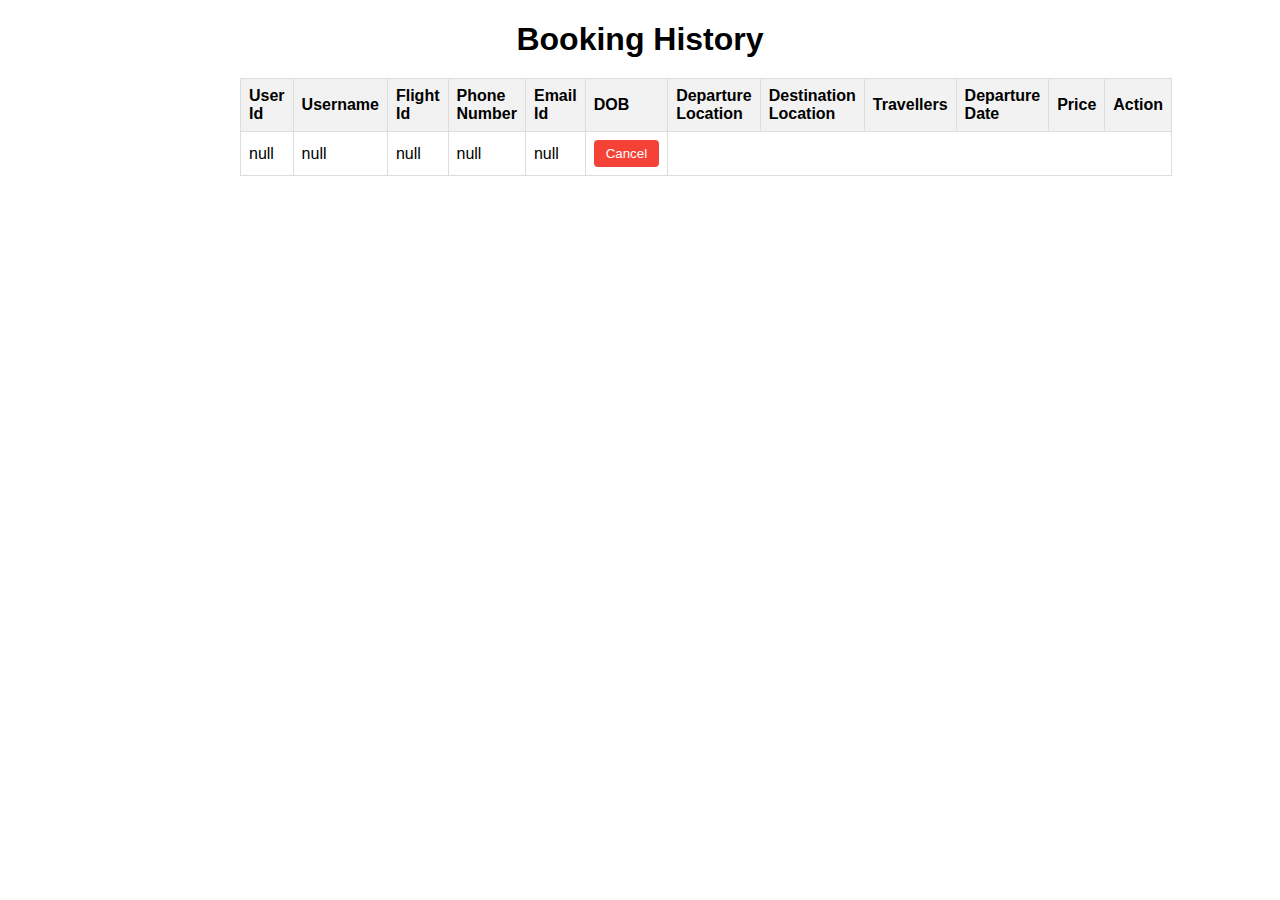
<file: cancel.html>
<!DOCTYPE html>
<html lang="en">

<head>
    <meta charset="UTF-8">
    <meta name="viewport" content="width=device-width, initial-scale=1.0">
    <title>Booking History</title>
    <link rel="stylesheet" href="CSS/cancel.css">
</head>

<body>
    <div class="container">
        <h1>Booking History</h1>
        <table>
            <thead>
                
                <!-- new added acc to dot net, js and css to be changed -->
                
                <tr>
                    <th>User Id</th>
                    <th>Username</th>
                    <th>Flight Id</th>
                    <th>Phone Number</th>
                    <th>Email Id</th>
                    <th>DOB</th>
                    <th>Departure Location</th>
                    <th>Destination Location</th>
                    <th>Travellers</th>
                    <th>Departure Date</th>
                    <th>Price</th>
                    <th>Action</th>
                </tr>
            </thead>
            <tbody>
                <!-- Dynamically populated rows will appear here -->
            </tbody>
        </table>
    </div>

    <script src="JS/cancel.js"></script>
</body>

</html>
</file>
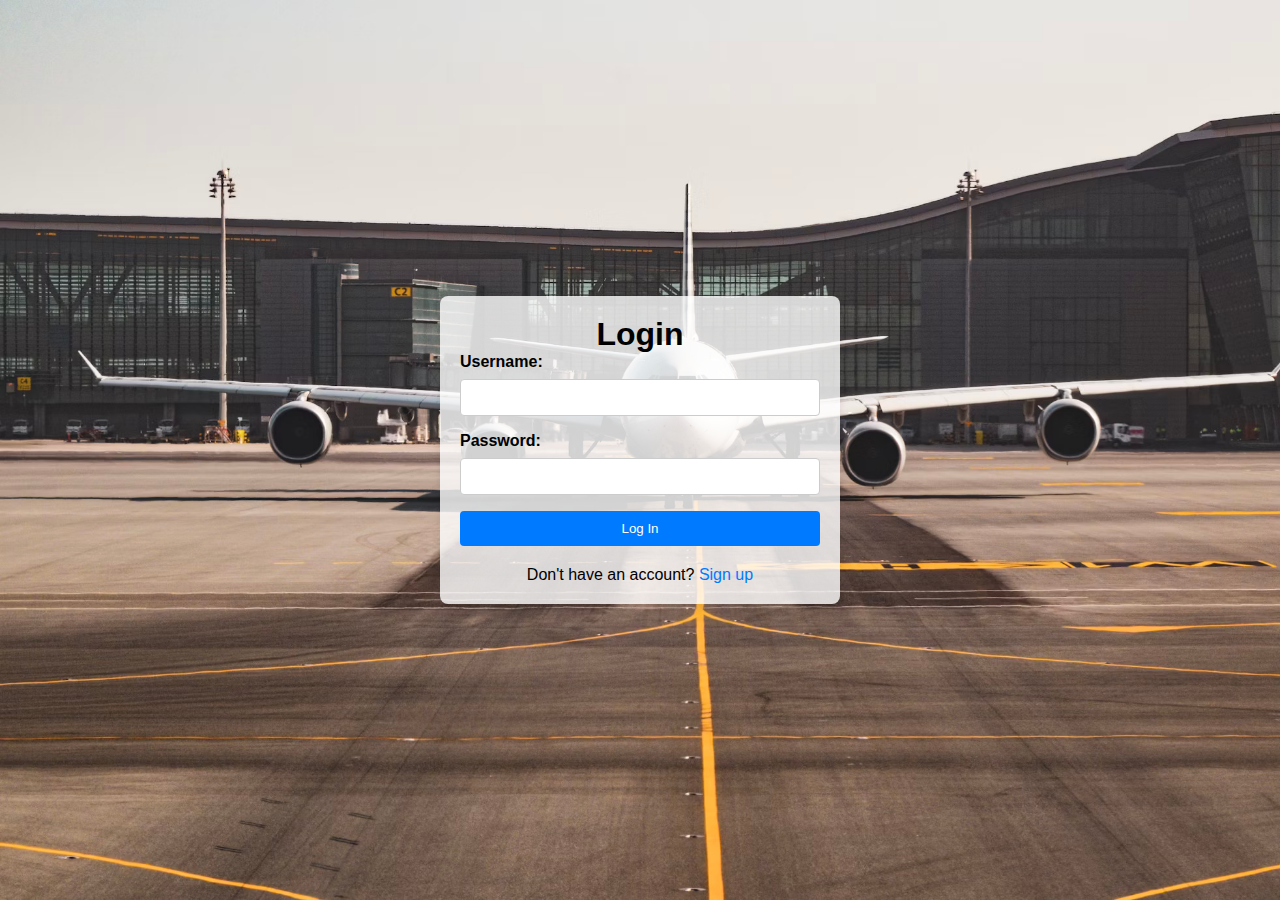
<file: login.html>
<!DOCTYPE html>
<html lang="en">

<head>
    <meta charset="UTF-8">
    <meta name="viewport" content="width=device-width, initial-scale=1.0">
    <link rel="stylesheet" href="login.css" />
    <title>Login</title>
    <link rel="stylesheet" href="CSS/login.css">
</head>

<body>
    <div class="login-container">
        <h1>Login</h1>
        <form action="#" method="POST" class="login-form">
            <label for="username">Username:</label>
            <input type="text" id="username" name="username" required>

            <label for="password">Password:</label>
            <input type="password" id="password" name="password" required>

            <button type="submit">Log In</button>
        </form>
        <p>Don't have an account? <a href="signup.html">Sign up</a></p>
    </div>
    <script src="JS/login.js"></script>
</body>

</html>
</file>
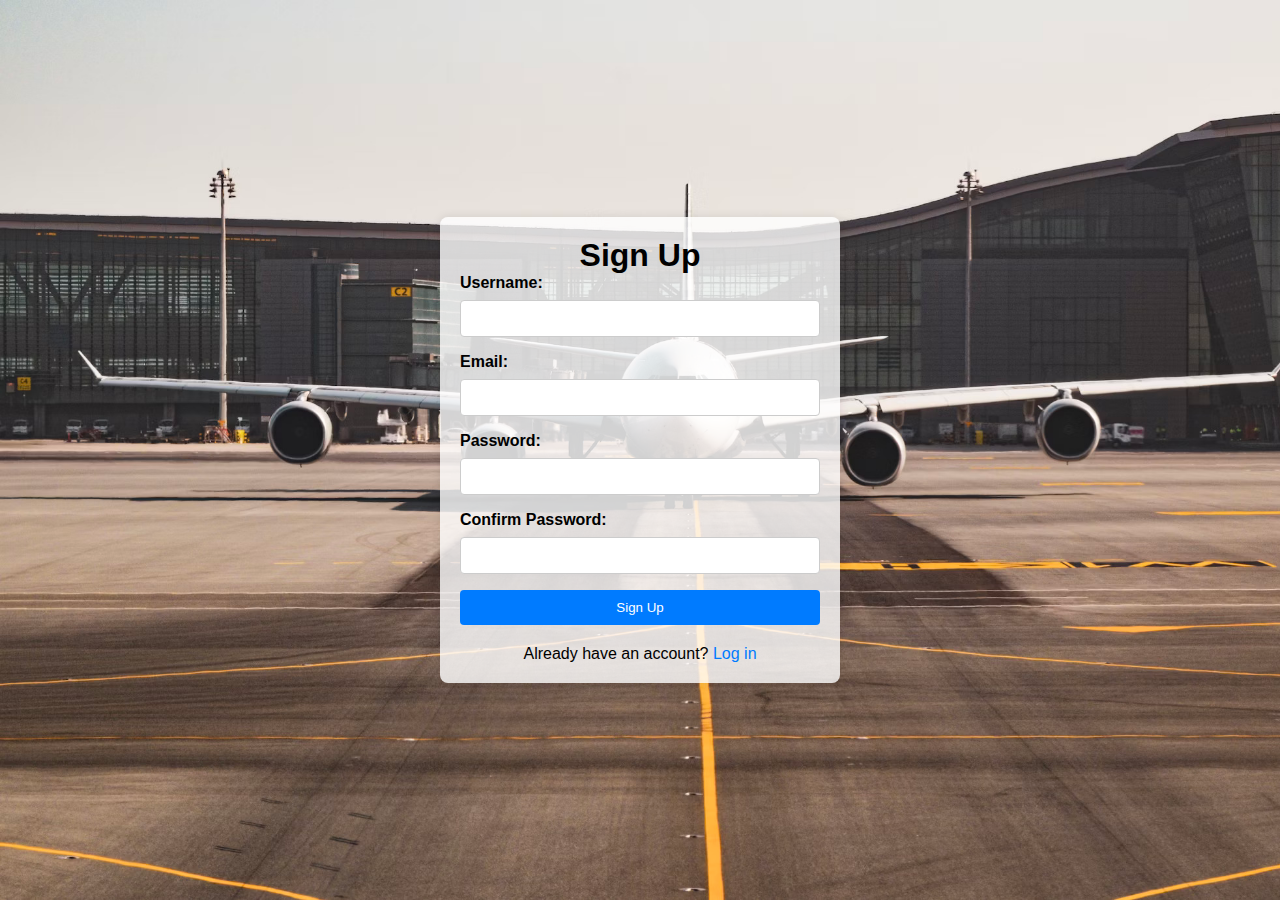
<file: signup.html>
<!DOCTYPE html>
<html lang="en">

<head>
    <meta charset="UTF-8">
    <meta name="viewport" content="width=device-width, initial-scale=1.0">
    <link rel="stylesheet" href="signup.css" />
    <title>Sign Up</title>
    <link rel="stylesheet" href="CSS/signup.css">
</head>

<body>
    <div class="signup-container">
        <h1>Sign Up</h1>
        <form action="#" method="POST" class="signup-form">
            <label for="username">Username:</label>
            <input type="text" id="username" name="username" required>

            <label for="email">Email:</label>
            <input type="email" id="email" name="email" required>

            <label for="password">Password:</label>
            <input type="password" id="password" name="password" required>

            <label for="confirm_password">Confirm Password:</label>
            <input type="password" id="confirm_password" name="confirm_password" required>

            <button type="submitbutton">Sign Up</button>
        </form>
        <p>Already have an account? <a href="login.html">Log in</a></p>
    </div>

    <script src="JS/signup.js"></script>
</body>

</html>
</file>
<file: CSS/cancel.css>
body {
    font-family: Arial, sans-serif;
    margin: 0;
    padding: 0;
}

.container {
    max-width: 800px;
    margin: 20px auto;
    padding: 0 20px;
}

h1 {
    text-align: center;
    margin-bottom: 20px;
}

table {
    width: 100%;
    border-collapse: collapse;
}

table,
th,
td {
    border: 1px solid #ddd;
}

th,
td {
    padding: 8px;
    text-align: left;
}

th {
    background-color: #f2f2f2;
}

.cancel-btn {
    background-color: #f44336;
    color: white;
    padding: 6px 12px;
    border: none;
    border-radius: 4px;
    cursor: pointer;
}

.cancel-btn:hover {
    background-color: #d32f2f;
}
</file>
<file: login.css>
* {
    margin: 0;
    padding: 0;
    box-sizing: border-box;
}

body 
{
    font-family: Arial, sans-serif;
    background-image: url('assets/background.jpg');
    background-size: cover;
    background-repeat: no-repeat;
    display: flex;
    justify-content: center;
    align-items: center;
    height: 100vh;
}


.login-container 
{
    background-color: rgba(255, 255, 255, 0.8);
    padding: 20px;
    border-radius: 8px;
    box-shadow: 0 4px 8px rgba(0, 0, 0, 0.1);
    text-align: center;
    max-width: 300px;
    width: 100%;
}


.login-form 
{
    display: flex;
    flex-direction: column;
    text-align: left;
}


label 
{
    margin-bottom: 8px;
    font-weight: bold;
}


input[type="text"],
input[type="password"] 
{
    padding: 10px;
    margin-bottom: 16px;
    border: 1px solid #ccc;
    border-radius: 4px;
    width: 100%;
}


button[type="submit"] 
{
    background-color: #007bff;
    color: #fff;
    border: none;
    border-radius: 4px;
    padding: 10px 20px;
    cursor: pointer;
    transition: background-color 0.3 ease;
}

button[type="submit"]:hover 
{
    background-color: #0056b3;
}


p a {
    color: #007bff;
    text-decoration: none;
}


p a:hover 
{
    text-decoration: underline;
}
</file>
<file: CSS/login.css>
* {
    margin: 0;
    padding: 0;
    box-sizing: border-box;
}

body 
{
    font-family: Arial, sans-serif;
    background-image: url(../assets/background.jpg);
    background-size: cover;
    background-repeat: no-repeat;
    display: flex;
    justify-content: center;
    align-items: center;
    height: 100vh;
}


.login-container 
{
    background-color: rgba(255, 255, 255, 0.8);
    padding: 20px;
    border-radius: 8px;
    box-shadow: 0 4px 8px rgba(0, 0, 0, 0.1);
    text-align: center;
    max-width: 400px;
    width: 100%;
}


.login-form 
{
    margin-bottom: 20px;
    display: flex;
    flex-direction: column;
    text-align: left;
}


label 
{
    margin-bottom: 8px;
    font-weight: bold;
    display: block;
}


input[type="text"],
input[type="password"] 
{
    padding: 10px;
    margin-bottom: 16px;
    border: 1px solid #ccc;
    border-radius: 4px;
    width: 100%;
}


button[type="submit"] 
{
    background-color: #007bff;
    color: #fff;
    border: none;
    border-radius: 4px;
    padding: 10px 20px;
    cursor: pointer;
    transition: background-color 0.3 ease;
}

button[type="submit"]:hover 
{
    background-color: #0056b3;
}



p
{
    margin-top: 10px;
}

p a {
    color: #007bff;
    text-decoration: none;
}


p a:hover 
{
    text-decoration: underline;
}
</file>
<file: signup.css>
* {
    margin: 0;
    padding: 0;
    box-sizing: border-box;
}


body 
{
    font-family: Arial, sans-serif;
    background-image: url('assets/background.jpg');
    background-size: cover;
    background-repeat: no-repeat;
    display: flex;
    justify-content: center;
    align-items: center;
    height: 100vh;
}



.signup-container 
{
    max-width: 400px;
    padding: 20px;
    background-color: rgb(255, 255, 255, 0.8);
    border-radius: 8px;
    box-shadow: 0 0 10px rgba(0, 0, 0, 0.1);
    text-align: center;
}


.signup-form 
{
    margin-bottom: 20px;
    text-align: left;
    display: flex;
    flex-direction: column;
}


.signup-form label 
{
    font-weight: bold;
    margin-bottom: 5px;
    display: block;
}


.signup-form input[type="text"],
.signup-form input[type="email"],
.signup-form input[type="password"] 
{
    width: 100%;
    padding: 10px;
    margin-bottom: 10px;
    border: 1px solid #ccc;
    border-radius: 4px;
}


button[type="submitbutton"]
{
    background-color: #007bff;
    color: #fff;
    border: none;
    border-radius: 4px;
    padding: 10px 20px;
    cursor: pointer;
    transition: background-color 0.3s ease;
}

button[type="submitbutton"]:hover
{
    background-color: #0056b3;
}


.signup-container p 
{
    margin-top: 10px;
}

.signup-container p a 
{
    color: #007bff;
    text-decoration: none;
}

.signup-container p a:hover 
{
    text-decoration: underline;
}
</file>
<file: CSS/signup.css>
* {
    margin: 0;
    padding: 0;
    box-sizing: border-box;
}


body 
{
    font-family: Arial, sans-serif;
    background-image: url('../assets/background.jpg');
    background-size: cover;
    background-repeat: no-repeat;
    display: flex;
    justify-content: center;
    align-items: center;
    height: 100vh;
}



.signup-container 
{
    max-width: 400px;
    width: 100%;
    padding: 20px;
    background-color: rgb(255, 255, 255, 0.8);
    border-radius: 8px;
    box-shadow: 0 0 10px rgba(0, 0, 0, 0.1);
    text-align: center;
}


.signup-form 
{
    margin-bottom: 20px;
    text-align: left;
    display: flex;
    flex-direction: column;
}


.signup-form label 
{
    font-weight: bold;
    margin-bottom: 8px;
    display: block;
}


.signup-form input[type="text"],
.signup-form input[type="email"],
.signup-form input[type="password"] 
{
    width: 100%;
    padding: 10px;
    margin-bottom: 16px;
    border: 1px solid #ccc;
    border-radius: 4px;
}


button[type="submitbutton"]
{
    background-color: #007bff;
    color: #fff;
    border: none;
    border-radius: 4px;
    padding: 10px 20px;
    cursor: pointer;
    transition: background-color 0.3s ease;
}

button[type="submitbutton"]:hover
{
    background-color: #0056b3;
}


.signup-container p 
{
    margin-top: 10px;
}

.signup-container p a 
{
    color: #007bff;
    text-decoration: none;
}

.signup-container p a:hover 
{
    text-decoration: underline;
}
</file>
